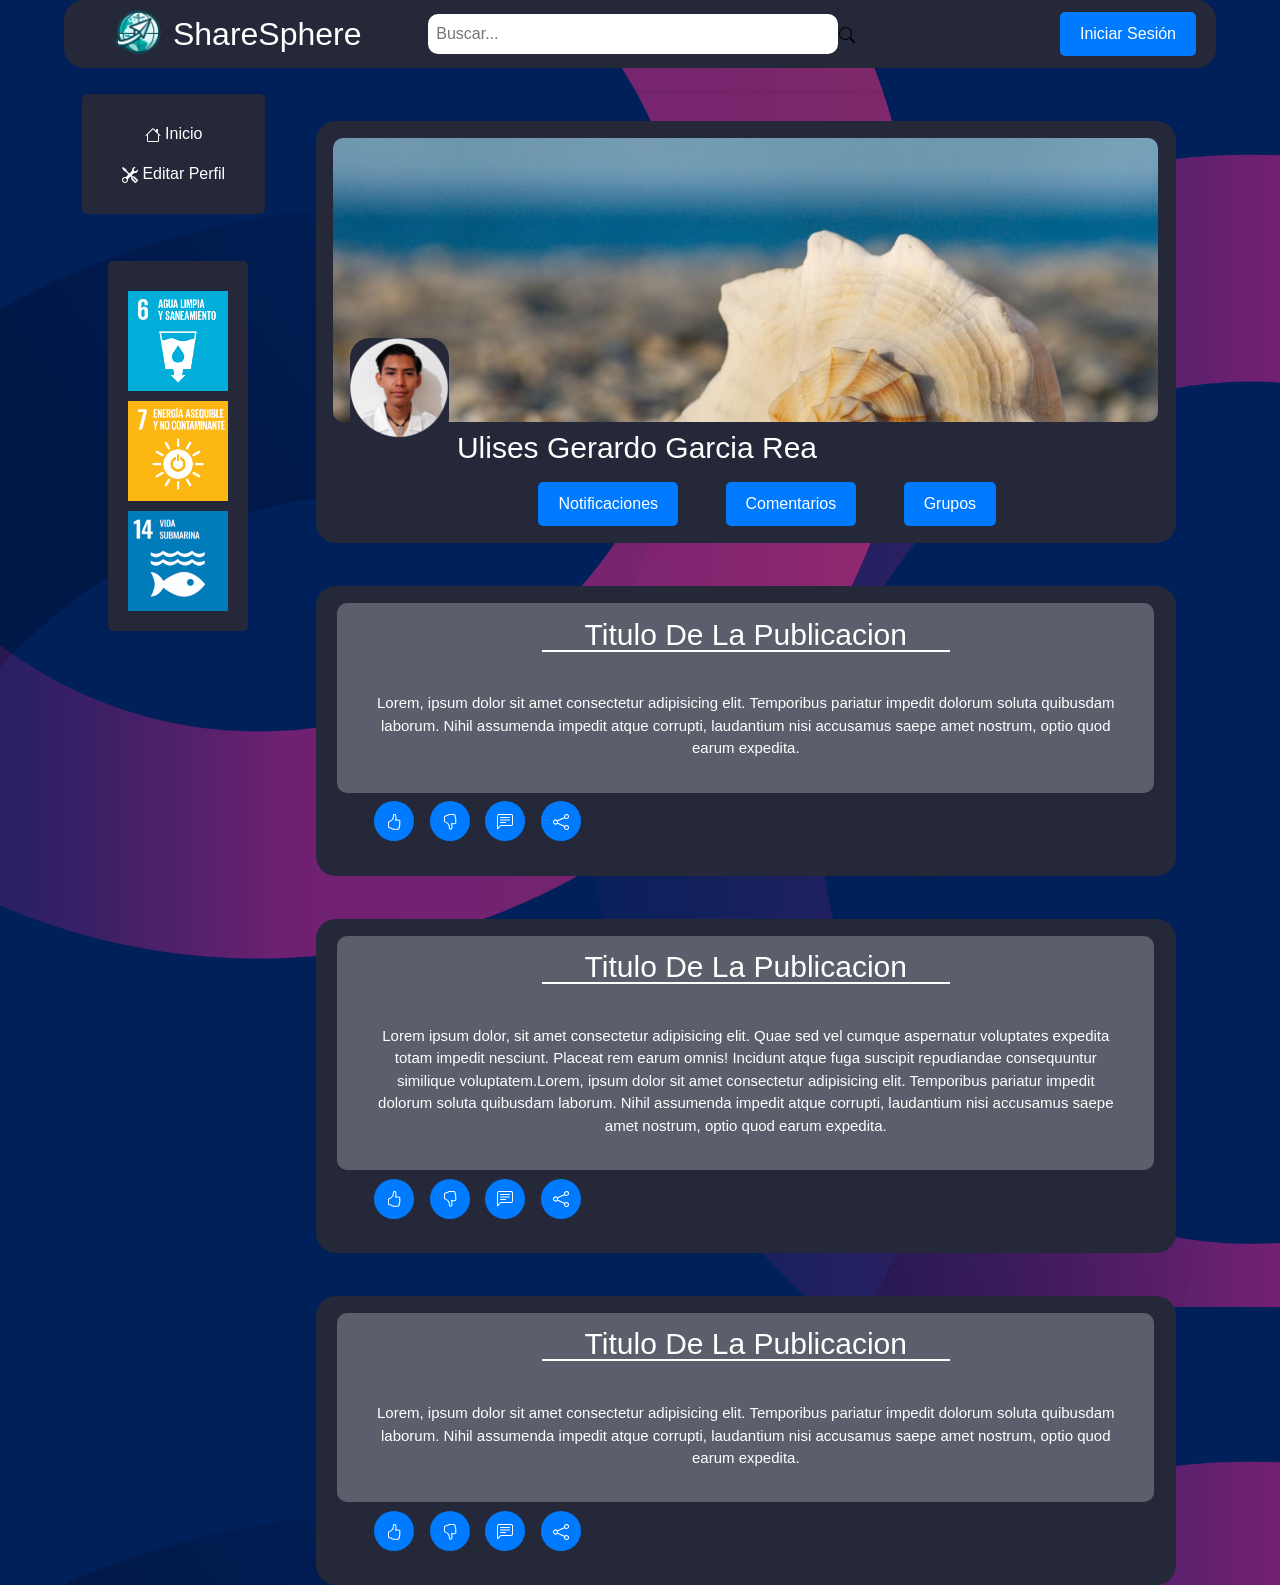
<file: src/views/user-profile.html>
<!DOCTYPE html>
<html lang="es">
<head>
    <meta charset="UTF-8">
    <meta name="viewport" content="width=device-width, initial-scale=1.0">
    <title>sheresphere</title>
    <link href="https://cdn.jsdelivr.net/npm/bootstrap@5.3.3/dist/css/bootstrap.min.css" rel="stylesheet" integrity="sha384-QWTKZyjpPEjISv5WaRU9OFeRpok6YctnYmDr5pNlyT2bRjXh0JMhjY6hW+ALEwIH" crossorigin="anonymous">

    <link rel="stylesheet" href="../css/styles-users.css">
</head>

<body>

<div class="header">
  <div class="search-bar">
    <div class="logo" href="#"><img src="../images/Logo-cut.png" class="img">ShareSphere</div>
    <input type="text" class="search-input" placeholder="Buscar...">
    <button class="search-button">
      <i class="fas fa-search"></i>
      <svg xmlns="http://www.w3.org/2000/svg" width="16" height="16" fill="currentColor" class="bi bi-search" viewBox="0 0 16 16">
        <path d="M11.742 10.344a6.5 6.5 0 1 0-1.397 1.398h-.001q.044.06.098.115l3.85 3.85a1 1 0 0 0 1.415-1.414l-3.85-3.85a1 1 0 0 0-.115-.1zM12 6.5a5.5 5.5 0 1 1-11 0 5.5 5.5 0 0 1 11 0"/>
      </svg>
    </button>
    <a href="../views/login.php" class="logout">Iniciar Sesión</a>
  </div>
</div>


<div class="container">
  <div class="column">
    <div class="profile">
      <div class="photo-background" style="background-image: url(../images/playa.jpg);">
        <img src="../images/Uli.png" class="profile">
        <h4>Ulises Gerardo Garcia Rea</h4>
      </div>
      <div class="options">
        <button>Notificaciones</button>
        <button>Comentarios</button>
        <button>Grupos</button>
      </div>
    </div>


    <div class="box-post">
      <div class="inter">
        <h4>Titulo De La Publicacion</h4>
        <h5>Lorem, ipsum dolor sit amet consectetur adipisicing elit. Temporibus pariatur impedit dolorum soluta quibusdam laborum. Nihil assumenda impedit atque corrupti, laudantium nisi accusamus saepe amet nostrum, optio quod earum expedita.</h5>
      </div>
      <div class="interactive">
        <button><svg xmlns="http://www.w3.org/2000/svg" width="16" height="16" fill="currentColor" class="bi bi-hand-thumbs-up" viewBox="0 0 16 16">
          <path d="M8.864.046C7.908-.193 7.02.53 6.956 1.466c-.072 1.051-.23 2.016-.428 2.59-.125.36-.479 1.013-1.04 1.639-.557.623-1.282 1.178-2.131 1.41C2.685 7.288 2 7.87 2 8.72v4.001c0 .845.682 1.464 1.448 1.545 1.07.114 1.564.415 2.068.723l.048.03c.272.165.578.348.97.484.397.136.861.217 1.466.217h3.5c.937 0 1.599-.477 1.934-1.064a1.86 1.86 0 0 0 .254-.912c0-.152-.023-.312-.077-.464.201-.263.38-.578.488-.901.11-.33.172-.762.004-1.149.069-.13.12-.269.159-.403.077-.27.113-.568.113-.857 0-.288-.036-.585-.113-.856a2 2 0 0 0-.138-.362 1.9 1.9 0 0 0 .234-1.734c-.206-.592-.682-1.1-1.2-1.272-.847-.282-1.803-.276-2.516-.211a10 10 0 0 0-.443.05 9.4 9.4 0 0 0-.062-4.509A1.38 1.38 0 0 0 9.125.111zM11.5 14.721H8c-.51 0-.863-.069-1.14-.164-.281-.097-.506-.228-.776-.393l-.04-.024c-.555-.339-1.198-.731-2.49-.868-.333-.036-.554-.29-.554-.55V8.72c0-.254.226-.543.62-.65 1.095-.3 1.977-.996 2.614-1.708.635-.71 1.064-1.475 1.238-1.978.243-.7.407-1.768.482-2.85.025-.362.36-.594.667-.518l.262.066c.16.04.258.143.288.255a8.34 8.34 0 0 1-.145 4.725.5.5 0 0 0 .595.644l.003-.001.014-.003.058-.014a9 9 0 0 1 1.036-.157c.663-.06 1.457-.054 2.11.164.175.058.45.3.57.65.107.308.087.67-.266 1.022l-.353.353.353.354c.043.043.105.141.154.315.048.167.075.37.075.581 0 .212-.027.414-.075.582-.05.174-.111.272-.154.315l-.353.353.353.354c.047.047.109.177.005.488a2.2 2.2 0 0 1-.505.805l-.353.353.353.354c.006.005.041.05.041.17a.9.9 0 0 1-.121.416c-.165.288-.503.56-1.066.56z"/>
          </svg>
        </button>
        <button><svg xmlns="http://www.w3.org/2000/svg" width="16" height="16" fill="currentColor" class="bi bi-hand-thumbs-down" viewBox="0 0 16 16">
          <path d="M8.864 15.674c-.956.24-1.843-.484-1.908-1.42-.072-1.05-.23-2.015-.428-2.59-.125-.36-.479-1.012-1.04-1.638-.557-.624-1.282-1.179-2.131-1.41C2.685 8.432 2 7.85 2 7V3c0-.845.682-1.464 1.448-1.546 1.07-.113 1.564-.415 2.068-.723l.048-.029c.272-.166.578-.349.97-.484C6.931.08 7.395 0 8 0h3.5c.937 0 1.599.478 1.934 1.064.164.287.254.607.254.913 0 .152-.023.312-.077.464.201.262.38.577.488.9.11.33.172.762.004 1.15.069.13.12.268.159.403.077.27.113.567.113.856s-.036.586-.113.856c-.035.12-.08.244-.138.363.394.571.418 1.2.234 1.733-.206.592-.682 1.1-1.2 1.272-.847.283-1.803.276-2.516.211a10 10 0 0 1-.443-.05 9.36 9.36 0 0 1-.062 4.51c-.138.508-.55.848-1.012.964zM11.5 1H8c-.51 0-.863.068-1.14.163-.281.097-.506.229-.776.393l-.04.025c-.555.338-1.198.73-2.49.868-.333.035-.554.29-.554.55V7c0 .255.226.543.62.65 1.095.3 1.977.997 2.614 1.709.635.71 1.064 1.475 1.238 1.977.243.7.407 1.768.482 2.85.025.362.36.595.667.518l.262-.065c.16-.04.258-.144.288-.255a8.34 8.34 0 0 0-.145-4.726.5.5 0 0 1 .595-.643h.003l.014.004.058.013a9 9 0 0 0 1.036.157c.663.06 1.457.054 2.11-.163.175-.059.45-.301.57-.651.107-.308.087-.67-.266-1.021L12.793 7l.353-.354c.043-.042.105-.14.154-.315.048-.167.075-.37.075-.581s-.027-.414-.075-.581c-.05-.174-.111-.273-.154-.315l-.353-.354.353-.354c.047-.047.109-.176.005-.488a2.2 2.2 0 0 0-.505-.804l-.353-.354.353-.354c.006-.005.041-.05.041-.17a.9.9 0 0 0-.121-.415C12.4 1.272 12.063 1 11.5 1"/>
          </svg>
        </button>
        <button><svg xmlns="http://www.w3.org/2000/svg" width="16" height="16" fill="currentColor" class="bi bi-chat-left-text" viewBox="0 0 16 16">
          <path d="M14 1a1 1 0 0 1 1 1v8a1 1 0 0 1-1 1H4.414A2 2 0 0 0 3 11.586l-2 2V2a1 1 0 0 1 1-1zM2 0a2 2 0 0 0-2 2v12.793a.5.5 0 0 0 .854.353l2.853-2.853A1 1 0 0 1 4.414 12H14a2 2 0 0 0 2-2V2a2 2 0 0 0-2-2z"/>
          <path d="M3 3.5a.5.5 0 0 1 .5-.5h9a.5.5 0 0 1 0 1h-9a.5.5 0 0 1-.5-.5M3 6a.5.5 0 0 1 .5-.5h9a.5.5 0 0 1 0 1h-9A.5.5 0 0 1 3 6m0 2.5a.5.5 0 0 1 .5-.5h5a.5.5 0 0 1 0 1h-5a.5.5 0 0 1-.5-.5"/>
          </svg>
        </button>
        <button><svg xmlns="http://www.w3.org/2000/svg" width="16" height="16" fill="currentColor" class="bi bi-share" viewBox="0 0 16 16">
          <path d="M13.5 1a1.5 1.5 0 1 0 0 3 1.5 1.5 0 0 0 0-3M11 2.5a2.5 2.5 0 1 1 .603 1.628l-6.718 3.12a2.5 2.5 0 0 1 0 1.504l6.718 3.12a2.5 2.5 0 1 1-.488.876l-6.718-3.12a2.5 2.5 0 1 1 0-3.256l6.718-3.12A2.5 2.5 0 0 1 11 2.5m-8.5 4a1.5 1.5 0 1 0 0 3 1.5 1.5 0 0 0 0-3m11 5.5a1.5 1.5 0 1 0 0 3 1.5 1.5 0 0 0 0-3"/>
          </svg>
        </button>
      </div>
    </div>

    <div class="box-post">
      <div class="inter">
        <h4>Titulo De La Publicacion</h4>
        <h5>Lorem ipsum dolor, sit amet consectetur adipisicing elit. Quae sed vel cumque aspernatur voluptates expedita totam impedit nesciunt. Placeat rem earum omnis! Incidunt atque fuga suscipit repudiandae consequuntur similique voluptatem.Lorem, ipsum dolor sit amet consectetur adipisicing elit. Temporibus pariatur impedit dolorum soluta quibusdam laborum. Nihil assumenda impedit atque corrupti, laudantium nisi accusamus saepe amet nostrum, optio quod earum expedita.</h5>
      </div>
      <div class="interactive">
        <button><svg xmlns="http://www.w3.org/2000/svg" width="16" height="16" fill="currentColor" class="bi bi-hand-thumbs-up" viewBox="0 0 16 16">
          <path d="M8.864.046C7.908-.193 7.02.53 6.956 1.466c-.072 1.051-.23 2.016-.428 2.59-.125.36-.479 1.013-1.04 1.639-.557.623-1.282 1.178-2.131 1.41C2.685 7.288 2 7.87 2 8.72v4.001c0 .845.682 1.464 1.448 1.545 1.07.114 1.564.415 2.068.723l.048.03c.272.165.578.348.97.484.397.136.861.217 1.466.217h3.5c.937 0 1.599-.477 1.934-1.064a1.86 1.86 0 0 0 .254-.912c0-.152-.023-.312-.077-.464.201-.263.38-.578.488-.901.11-.33.172-.762.004-1.149.069-.13.12-.269.159-.403.077-.27.113-.568.113-.857 0-.288-.036-.585-.113-.856a2 2 0 0 0-.138-.362 1.9 1.9 0 0 0 .234-1.734c-.206-.592-.682-1.1-1.2-1.272-.847-.282-1.803-.276-2.516-.211a10 10 0 0 0-.443.05 9.4 9.4 0 0 0-.062-4.509A1.38 1.38 0 0 0 9.125.111zM11.5 14.721H8c-.51 0-.863-.069-1.14-.164-.281-.097-.506-.228-.776-.393l-.04-.024c-.555-.339-1.198-.731-2.49-.868-.333-.036-.554-.29-.554-.55V8.72c0-.254.226-.543.62-.65 1.095-.3 1.977-.996 2.614-1.708.635-.71 1.064-1.475 1.238-1.978.243-.7.407-1.768.482-2.85.025-.362.36-.594.667-.518l.262.066c.16.04.258.143.288.255a8.34 8.34 0 0 1-.145 4.725.5.5 0 0 0 .595.644l.003-.001.014-.003.058-.014a9 9 0 0 1 1.036-.157c.663-.06 1.457-.054 2.11.164.175.058.45.3.57.65.107.308.087.67-.266 1.022l-.353.353.353.354c.043.043.105.141.154.315.048.167.075.37.075.581 0 .212-.027.414-.075.582-.05.174-.111.272-.154.315l-.353.353.353.354c.047.047.109.177.005.488a2.2 2.2 0 0 1-.505.805l-.353.353.353.354c.006.005.041.05.041.17a.9.9 0 0 1-.121.416c-.165.288-.503.56-1.066.56z"/>
          </svg>
        </button>
        <button><svg xmlns="http://www.w3.org/2000/svg" width="16" height="16" fill="currentColor" class="bi bi-hand-thumbs-down" viewBox="0 0 16 16">
          <path d="M8.864 15.674c-.956.24-1.843-.484-1.908-1.42-.072-1.05-.23-2.015-.428-2.59-.125-.36-.479-1.012-1.04-1.638-.557-.624-1.282-1.179-2.131-1.41C2.685 8.432 2 7.85 2 7V3c0-.845.682-1.464 1.448-1.546 1.07-.113 1.564-.415 2.068-.723l.048-.029c.272-.166.578-.349.97-.484C6.931.08 7.395 0 8 0h3.5c.937 0 1.599.478 1.934 1.064.164.287.254.607.254.913 0 .152-.023.312-.077.464.201.262.38.577.488.9.11.33.172.762.004 1.15.069.13.12.268.159.403.077.27.113.567.113.856s-.036.586-.113.856c-.035.12-.08.244-.138.363.394.571.418 1.2.234 1.733-.206.592-.682 1.1-1.2 1.272-.847.283-1.803.276-2.516.211a10 10 0 0 1-.443-.05 9.36 9.36 0 0 1-.062 4.51c-.138.508-.55.848-1.012.964zM11.5 1H8c-.51 0-.863.068-1.14.163-.281.097-.506.229-.776.393l-.04.025c-.555.338-1.198.73-2.49.868-.333.035-.554.29-.554.55V7c0 .255.226.543.62.65 1.095.3 1.977.997 2.614 1.709.635.71 1.064 1.475 1.238 1.977.243.7.407 1.768.482 2.85.025.362.36.595.667.518l.262-.065c.16-.04.258-.144.288-.255a8.34 8.34 0 0 0-.145-4.726.5.5 0 0 1 .595-.643h.003l.014.004.058.013a9 9 0 0 0 1.036.157c.663.06 1.457.054 2.11-.163.175-.059.45-.301.57-.651.107-.308.087-.67-.266-1.021L12.793 7l.353-.354c.043-.042.105-.14.154-.315.048-.167.075-.37.075-.581s-.027-.414-.075-.581c-.05-.174-.111-.273-.154-.315l-.353-.354.353-.354c.047-.047.109-.176.005-.488a2.2 2.2 0 0 0-.505-.804l-.353-.354.353-.354c.006-.005.041-.05.041-.17a.9.9 0 0 0-.121-.415C12.4 1.272 12.063 1 11.5 1"/>
          </svg>
        </button>
        <button><svg xmlns="http://www.w3.org/2000/svg" width="16" height="16" fill="currentColor" class="bi bi-chat-left-text" viewBox="0 0 16 16">
          <path d="M14 1a1 1 0 0 1 1 1v8a1 1 0 0 1-1 1H4.414A2 2 0 0 0 3 11.586l-2 2V2a1 1 0 0 1 1-1zM2 0a2 2 0 0 0-2 2v12.793a.5.5 0 0 0 .854.353l2.853-2.853A1 1 0 0 1 4.414 12H14a2 2 0 0 0 2-2V2a2 2 0 0 0-2-2z"/>
          <path d="M3 3.5a.5.5 0 0 1 .5-.5h9a.5.5 0 0 1 0 1h-9a.5.5 0 0 1-.5-.5M3 6a.5.5 0 0 1 .5-.5h9a.5.5 0 0 1 0 1h-9A.5.5 0 0 1 3 6m0 2.5a.5.5 0 0 1 .5-.5h5a.5.5 0 0 1 0 1h-5a.5.5 0 0 1-.5-.5"/>
          </svg>
        </button>
        <button><svg xmlns="http://www.w3.org/2000/svg" width="16" height="16" fill="currentColor" class="bi bi-share" viewBox="0 0 16 16">
          <path d="M13.5 1a1.5 1.5 0 1 0 0 3 1.5 1.5 0 0 0 0-3M11 2.5a2.5 2.5 0 1 1 .603 1.628l-6.718 3.12a2.5 2.5 0 0 1 0 1.504l6.718 3.12a2.5 2.5 0 1 1-.488.876l-6.718-3.12a2.5 2.5 0 1 1 0-3.256l6.718-3.12A2.5 2.5 0 0 1 11 2.5m-8.5 4a1.5 1.5 0 1 0 0 3 1.5 1.5 0 0 0 0-3m11 5.5a1.5 1.5 0 1 0 0 3 1.5 1.5 0 0 0 0-3"/>
          </svg>
        </button>
      </div>
    </div>

    <div class="box-post">
      <div class="inter">
        <h4>Titulo De La Publicacion</h4>
        <h5>Lorem, ipsum dolor sit amet consectetur adipisicing elit. Temporibus pariatur impedit dolorum soluta quibusdam laborum. Nihil assumenda impedit atque corrupti, laudantium nisi accusamus saepe amet nostrum, optio quod earum expedita.</h5>
      </div>
      <div class="interactive">
        <button><svg xmlns="http://www.w3.org/2000/svg" width="16" height="16" fill="currentColor" class="bi bi-hand-thumbs-up" viewBox="0 0 16 16">
          <path d="M8.864.046C7.908-.193 7.02.53 6.956 1.466c-.072 1.051-.23 2.016-.428 2.59-.125.36-.479 1.013-1.04 1.639-.557.623-1.282 1.178-2.131 1.41C2.685 7.288 2 7.87 2 8.72v4.001c0 .845.682 1.464 1.448 1.545 1.07.114 1.564.415 2.068.723l.048.03c.272.165.578.348.97.484.397.136.861.217 1.466.217h3.5c.937 0 1.599-.477 1.934-1.064a1.86 1.86 0 0 0 .254-.912c0-.152-.023-.312-.077-.464.201-.263.38-.578.488-.901.11-.33.172-.762.004-1.149.069-.13.12-.269.159-.403.077-.27.113-.568.113-.857 0-.288-.036-.585-.113-.856a2 2 0 0 0-.138-.362 1.9 1.9 0 0 0 .234-1.734c-.206-.592-.682-1.1-1.2-1.272-.847-.282-1.803-.276-2.516-.211a10 10 0 0 0-.443.05 9.4 9.4 0 0 0-.062-4.509A1.38 1.38 0 0 0 9.125.111zM11.5 14.721H8c-.51 0-.863-.069-1.14-.164-.281-.097-.506-.228-.776-.393l-.04-.024c-.555-.339-1.198-.731-2.49-.868-.333-.036-.554-.29-.554-.55V8.72c0-.254.226-.543.62-.65 1.095-.3 1.977-.996 2.614-1.708.635-.71 1.064-1.475 1.238-1.978.243-.7.407-1.768.482-2.85.025-.362.36-.594.667-.518l.262.066c.16.04.258.143.288.255a8.34 8.34 0 0 1-.145 4.725.5.5 0 0 0 .595.644l.003-.001.014-.003.058-.014a9 9 0 0 1 1.036-.157c.663-.06 1.457-.054 2.11.164.175.058.45.3.57.65.107.308.087.67-.266 1.022l-.353.353.353.354c.043.043.105.141.154.315.048.167.075.37.075.581 0 .212-.027.414-.075.582-.05.174-.111.272-.154.315l-.353.353.353.354c.047.047.109.177.005.488a2.2 2.2 0 0 1-.505.805l-.353.353.353.354c.006.005.041.05.041.17a.9.9 0 0 1-.121.416c-.165.288-.503.56-1.066.56z"/>
          </svg>
        </button>
        <button><svg xmlns="http://www.w3.org/2000/svg" width="16" height="16" fill="currentColor" class="bi bi-hand-thumbs-down" viewBox="0 0 16 16">
          <path d="M8.864 15.674c-.956.24-1.843-.484-1.908-1.42-.072-1.05-.23-2.015-.428-2.59-.125-.36-.479-1.012-1.04-1.638-.557-.624-1.282-1.179-2.131-1.41C2.685 8.432 2 7.85 2 7V3c0-.845.682-1.464 1.448-1.546 1.07-.113 1.564-.415 2.068-.723l.048-.029c.272-.166.578-.349.97-.484C6.931.08 7.395 0 8 0h3.5c.937 0 1.599.478 1.934 1.064.164.287.254.607.254.913 0 .152-.023.312-.077.464.201.262.38.577.488.9.11.33.172.762.004 1.15.069.13.12.268.159.403.077.27.113.567.113.856s-.036.586-.113.856c-.035.12-.08.244-.138.363.394.571.418 1.2.234 1.733-.206.592-.682 1.1-1.2 1.272-.847.283-1.803.276-2.516.211a10 10 0 0 1-.443-.05 9.36 9.36 0 0 1-.062 4.51c-.138.508-.55.848-1.012.964zM11.5 1H8c-.51 0-.863.068-1.14.163-.281.097-.506.229-.776.393l-.04.025c-.555.338-1.198.73-2.49.868-.333.035-.554.29-.554.55V7c0 .255.226.543.62.65 1.095.3 1.977.997 2.614 1.709.635.71 1.064 1.475 1.238 1.977.243.7.407 1.768.482 2.85.025.362.36.595.667.518l.262-.065c.16-.04.258-.144.288-.255a8.34 8.34 0 0 0-.145-4.726.5.5 0 0 1 .595-.643h.003l.014.004.058.013a9 9 0 0 0 1.036.157c.663.06 1.457.054 2.11-.163.175-.059.45-.301.57-.651.107-.308.087-.67-.266-1.021L12.793 7l.353-.354c.043-.042.105-.14.154-.315.048-.167.075-.37.075-.581s-.027-.414-.075-.581c-.05-.174-.111-.273-.154-.315l-.353-.354.353-.354c.047-.047.109-.176.005-.488a2.2 2.2 0 0 0-.505-.804l-.353-.354.353-.354c.006-.005.041-.05.041-.17a.9.9 0 0 0-.121-.415C12.4 1.272 12.063 1 11.5 1"/>
          </svg>
        </button>
        <button><svg xmlns="http://www.w3.org/2000/svg" width="16" height="16" fill="currentColor" class="bi bi-chat-left-text" viewBox="0 0 16 16">
          <path d="M14 1a1 1 0 0 1 1 1v8a1 1 0 0 1-1 1H4.414A2 2 0 0 0 3 11.586l-2 2V2a1 1 0 0 1 1-1zM2 0a2 2 0 0 0-2 2v12.793a.5.5 0 0 0 .854.353l2.853-2.853A1 1 0 0 1 4.414 12H14a2 2 0 0 0 2-2V2a2 2 0 0 0-2-2z"/>
          <path d="M3 3.5a.5.5 0 0 1 .5-.5h9a.5.5 0 0 1 0 1h-9a.5.5 0 0 1-.5-.5M3 6a.5.5 0 0 1 .5-.5h9a.5.5 0 0 1 0 1h-9A.5.5 0 0 1 3 6m0 2.5a.5.5 0 0 1 .5-.5h5a.5.5 0 0 1 0 1h-5a.5.5 0 0 1-.5-.5"/>
          </svg>
        </button>
        <button><svg xmlns="http://www.w3.org/2000/svg" width="16" height="16" fill="currentColor" class="bi bi-share" viewBox="0 0 16 16">
          <path d="M13.5 1a1.5 1.5 0 1 0 0 3 1.5 1.5 0 0 0 0-3M11 2.5a2.5 2.5 0 1 1 .603 1.628l-6.718 3.12a2.5 2.5 0 0 1 0 1.504l6.718 3.12a2.5 2.5 0 1 1-.488.876l-6.718-3.12a2.5 2.5 0 1 1 0-3.256l6.718-3.12A2.5 2.5 0 0 1 11 2.5m-8.5 4a1.5 1.5 0 1 0 0 3 1.5 1.5 0 0 0 0-3m11 5.5a1.5 1.5 0 1 0 0 3 1.5 1.5 0 0 0 0-3"/>
          </svg>
        </button>
      </div>
    </div>   
  </div>
  <!--final de la clase column-->


  <div class="column-confi">
    <div class="confi">
      <a href="./main.php"><button><svg xmlns="http://www.w3.org/2000/svg" width="16" height="16" fill="currentColor" class="bi bi-house" viewBox="0 0 16 16">
        <path d="M8.707 1.5a1 1 0 0 0-1.414 0L.646 8.146a.5.5 0 0 0 .708.708L2 8.207V13.5A1.5 1.5 0 0 0 3.5 15h9a1.5 1.5 0 0 0 1.5-1.5V8.207l.646.647a.5.5 0 0 0 .708-.708L13 5.793V2.5a.5.5 0 0 0-.5-.5h-1a.5.5 0 0 0-.5.5v1.293zM13 7.207V13.5a.5.5 0 0 1-.5.5h-9a.5.5 0 0 1-.5-.5V7.207l5-5z"/>
        </svg>  Inicio
      </button></a>

      <button><svg xmlns="http://www.w3.org/2000/svg" width="16" height="16" fill="currentColor" class="bi bi-tools" viewBox="0 0 16 16">
        <path d="M1 0 0 1l2.2 3.081a1 1 0 0 0 .815.419h.07a1 1 0 0 1 .708.293l2.675 2.675-2.617 2.654A3.003 3.003 0 0 0 0 13a3 3 0 1 0 5.878-.851l2.654-2.617.968.968-.305.914a1 1 0 0 0 .242 1.023l3.27 3.27a.997.997 0 0 0 1.414 0l1.586-1.586a.997.997 0 0 0 0-1.414l-3.27-3.27a1 1 0 0 0-1.023-.242L10.5 9.5l-.96-.96 2.68-2.643A3.005 3.005 0 0 0 16 3q0-.405-.102-.777l-2.14 2.141L12 4l-.364-1.757L13.777.102a3 3 0 0 0-3.675 3.68L7.462 6.46 4.793 3.793a1 1 0 0 1-.293-.707v-.071a1 1 0 0 0-.419-.814zm9.646 10.646a.5.5 0 0 1 .708 0l2.914 2.915a.5.5 0 0 1-.707.707l-2.915-2.914a.5.5 0 0 1 0-.708M3 11l.471.242.529.026.287.445.445.287.026.529L5 13l-.242.471-.026.529-.445.287-.287.445-.529.026L3 15l-.471-.242L2 14.732l-.287-.445L1.268 14l-.026-.529L1 13l.242-.471.026-.529.445-.287.287-.445.529-.026z"/>
        </svg>  Editar Perfil
      </button>
    </div>


    <div class="forum">
      <button><img src="../images/6.png"></button>
      <button><img src="../images/7.png"></button>
      <button><img src="../images/14.jpg"></button>
    </div>
  </div>
</div>
<button class="toTop" id="toTop">
  <svg viewBox="0 0 24 24">
    <path d="m4 16 8-8 8 8"></path>
  </svg>
</button>
<script src="../js/script.js"></script>
</body>
</html>
</file>
<file: src/css/styles-users.css>
body {
    margin: 0;
    padding: 0;
    background-image: url('../images/fondo.jpg'); 
    background-size: cover; 
    background-position: center; 
    font-family: Arial, sans-serif;
  }
  
  /*Estilos de la barra de navegacion*/
  .header {
    font-family: Arial, sans-serif;
    position: fixed;
    width: 100%;
    height: 10%;
    align-items: center;
    max-width: 90%;
    margin-left: 5%;
    margin-top: 0%;
    background-color: #223281;
    background-color:transparent;
    border-radius: 20px;
    box-shadow: 0 0 10px rgba(0, 0, 0, 0.1);
    z-index: 999;
  }

  .search-bar {
    display: flex;
    justify-content: space-between;
    align-items: center;
    padding: 10px 20px;
    background-color: #242839;
    border-radius: 20px;
    margin-bottom: 20px;
  }
  
  .search-input {
    width: 20%;
    flex-grow: 1;
    padding: 8px;
    border: none;
    border-radius: 10px;
    margin: 0 auto;
  }
  
  .search-bar button {
    position: absolute;
    margin-left: 65%;
    background-color: transparent;
    border: none;
    border-radius: 5px;
    cursor: pointer;
  }
  
  .logout{
    margin-left: 20%;
    display: inline-block;
    padding: 10px 20px;
    background-color: #007bff;
    color: #fff;
    text-decoration: none;
    border: none;
    border-radius: 5px;
    cursor: pointer;
  }
  .logout:hover{
    background-color: #0059b7; 
  }
  
  .logo{
    padding-right: 6%;
    margin-left: 8%;
    color: #fff; 
    font-size: 200%;
  }
  
  .logo img{
    max-width: 4%;
  position: absolute;
  margin-left: -5%;
  }
  
  /*contenedor de la pagina*/
  .container {
    display: flex;
  }
  
  /*Estilo y parametros de columnas*/
  
  .column-confi {
    flex-basis: 100px;
  }
  
  .column-confi{
    order: 1;
    width: 30%;
    margin-right: 3%;
    margin-top: 5%;
  }
  
  .column {
    flex: 1;
    order: 2;
    margin-top: 5%;
    margin-left: 7%;
    width: 60%;
    padding: 2%;
  }
  
  .confi{
    position: fixed;
    margin-top: 3%;
    width: max-content;
    background-color: #242839;
    padding: 20px;
    border-radius: 5px;
    display: flex;
    flex-direction: column;
    align-items: center; 
  }
  
  .forum{
    position: fixed;
    margin-left: 2%;
    width: max-content;
    margin-top: 16%;
    background-color: #242839;
    padding: 20px;
    border-radius: 5px;
    display: flex;
    flex-direction: column;
    align-items: center; 
  }
  
  .forum button{
    margin-top: 10%;
    width: 100px;
    height: 100px; 
    border: none; 
    background-color: transparent; 
    padding: 0; 
    transition: transform 0.3s ease;
  }
  
  .forum button:hover{
    transform: scale(1.2);
  }
  
  .forum button img{
    width: 100%;
    height: 100%; 
    object-fit: cover; 
  }
  
  .confi button{
    color: #fff; 
    width: 100%;
    border: none;
    background-color: transparent;
    cursor: pointer;
    padding: 8px 20px;
  }
  
  .confi button:hover {
    border-radius: 5px;
    border: none;
    background-color: #979797af;
    cursor: pointer;
    padding: 8px 20px;
  }

  .profile {
    position: relative;
    padding-top: inherit;
    background-color: #242839;
    text-align: -webkit-center;
    border-radius: 20px;
    margin-top: 5%;
    height: 35%;
  }
  
  .photo-background{
    background-size: cover;
    margin-bottom: 5%;
    position: relative;
    max-width: 96%;
    height: 70%;
    border-radius: 10px;
  }

  .profile img{
    max-width: 100%;
    position: absolute;
    top: 56%;
    left: 2%;
  }

  .profile h4{
    padding-top: 1%;
    position: absolute;
    top: 100%;
    left: 15%;
    max-width: 50%;
    font-size: 30px;
    text-align: center;
    color: rgb(255, 255, 255);
  }

  .profile button{
    margin-top: 2%;
    margin-left: 5%;
    border-radius: 5px;
    background-color: #007bff; 
    color: #fff; 
    border: none; 
    cursor: pointer;
    transition: transform 0.3s ease;
    display: inline-block;
    padding: 10px 20px;
  }

  .profile button:hover{
    background-color: #0059b7;
    transform: scale(1.2);
  }
  
  .box-post {
    position: relative;
    padding-top: inherit;
    background-color: #242839;
    text-align: -webkit-center;
    border-radius: 20px;
    margin-top: 5%;
  }
  
  .inter{
    margin-bottom: 5%;
    position: relative;
    top: 5%;
    max-width: 95%;
    background-color: #5B5E6B;
    text-align: -webkit-center;
    border-radius: 10px;
  }
  
  .form-control{
    margin-left: 10%;
    width: 70%;
    resize: none;
    border: none;
    border-radius: 10px;
  }
  
  .box-post h4{
    padding-top: 2%;
    width: 50%;
    font-size: 30px;
    text-align: center;
    line-height: 1;
    color: rgb(255, 255, 255);
    border-bottom: 2px solid #ffffff; 
  }
  
  .box-post h5{
    padding: 4%;
    font-size: 15px;
    text-align: center;
    line-height: 1.5;
    color: #ffffff;
  }
  
  
  .interactive {
    position: relative;
    display: flex;
    padding: 0% 5% 4%;
    margin-top: -4%;
  }
  
  .interactive button {
    width: 40px;
    height: 40px;
    border-radius: 50%;
    background-color: #007bff; 
    color: #fff; 
    border: none; 
    cursor: pointer;
    margin-left: 2%;
    transition: transform 0.3s ease;
  }
  
  .interactive button:hover{
    background-color: #0059b7;
    transform: scale(1.2);
  }
  
/* Botón Subir */
.toTop {
  border: none;
  display: flex;
  cursor: pointer;
  transition: opacity 0.3s, transform 0.3s;
  position: fixed; right: 1rem; bottom: 1rem; z-index: 9999;
}

.toTop:not(.is-visible) {
  pointer-events: none;
  opacity: 0;
  transform: translateY(-2rem);
}

.toTop svg {
  stroke-width: 3px;
  stroke: currentColor;
  fill: none;
  width: 24px;
}

.toTop {
  background-color: #252525;
  box-shadow: 0 1px 3px rgba(0, 0, 0, 0.5);
  border-radius: 0.5rem;
  padding: 0.75rem;
  color: #fff;
}

  /* Estilos responsivos */
  @media screen and (max-width: 768px) {
    .header {
      max-width: 90%;
    }
  
    .search-bar {
      flex-direction: column;
      padding: 10px;
    }
  
    .search-input {
      margin: 10px 0;
      width: 100%;
    }
  
    .search-bar button {
      position: static;
      margin: 10px 0;
    }
  
    .logout {
      margin-left: 0;
    }
  
    .logo {
      text-align: center;
    }
  
    .logo img {
      margin-top: 10px;
    }
  
    .container {
      flex-wrap: wrap;
    }
  
    .column-options,
    .column-confi,
    .column {
      flex-basis: 100%;
      margin: 10px 0;
      order: 0;
      padding: 10px;
    }
  
    .options,
    .confi,
    .box-post,
    .inter {
      padding: 10px;
    }
  
    .form-control {
      width: 90%;
    }
  
    .box-post h4 {
      width: 80%;
      font-size: 20px;
    }
  
    .options img {
      max-width: 50%;
      margin-top: -15%;
    }
  }
</file>
